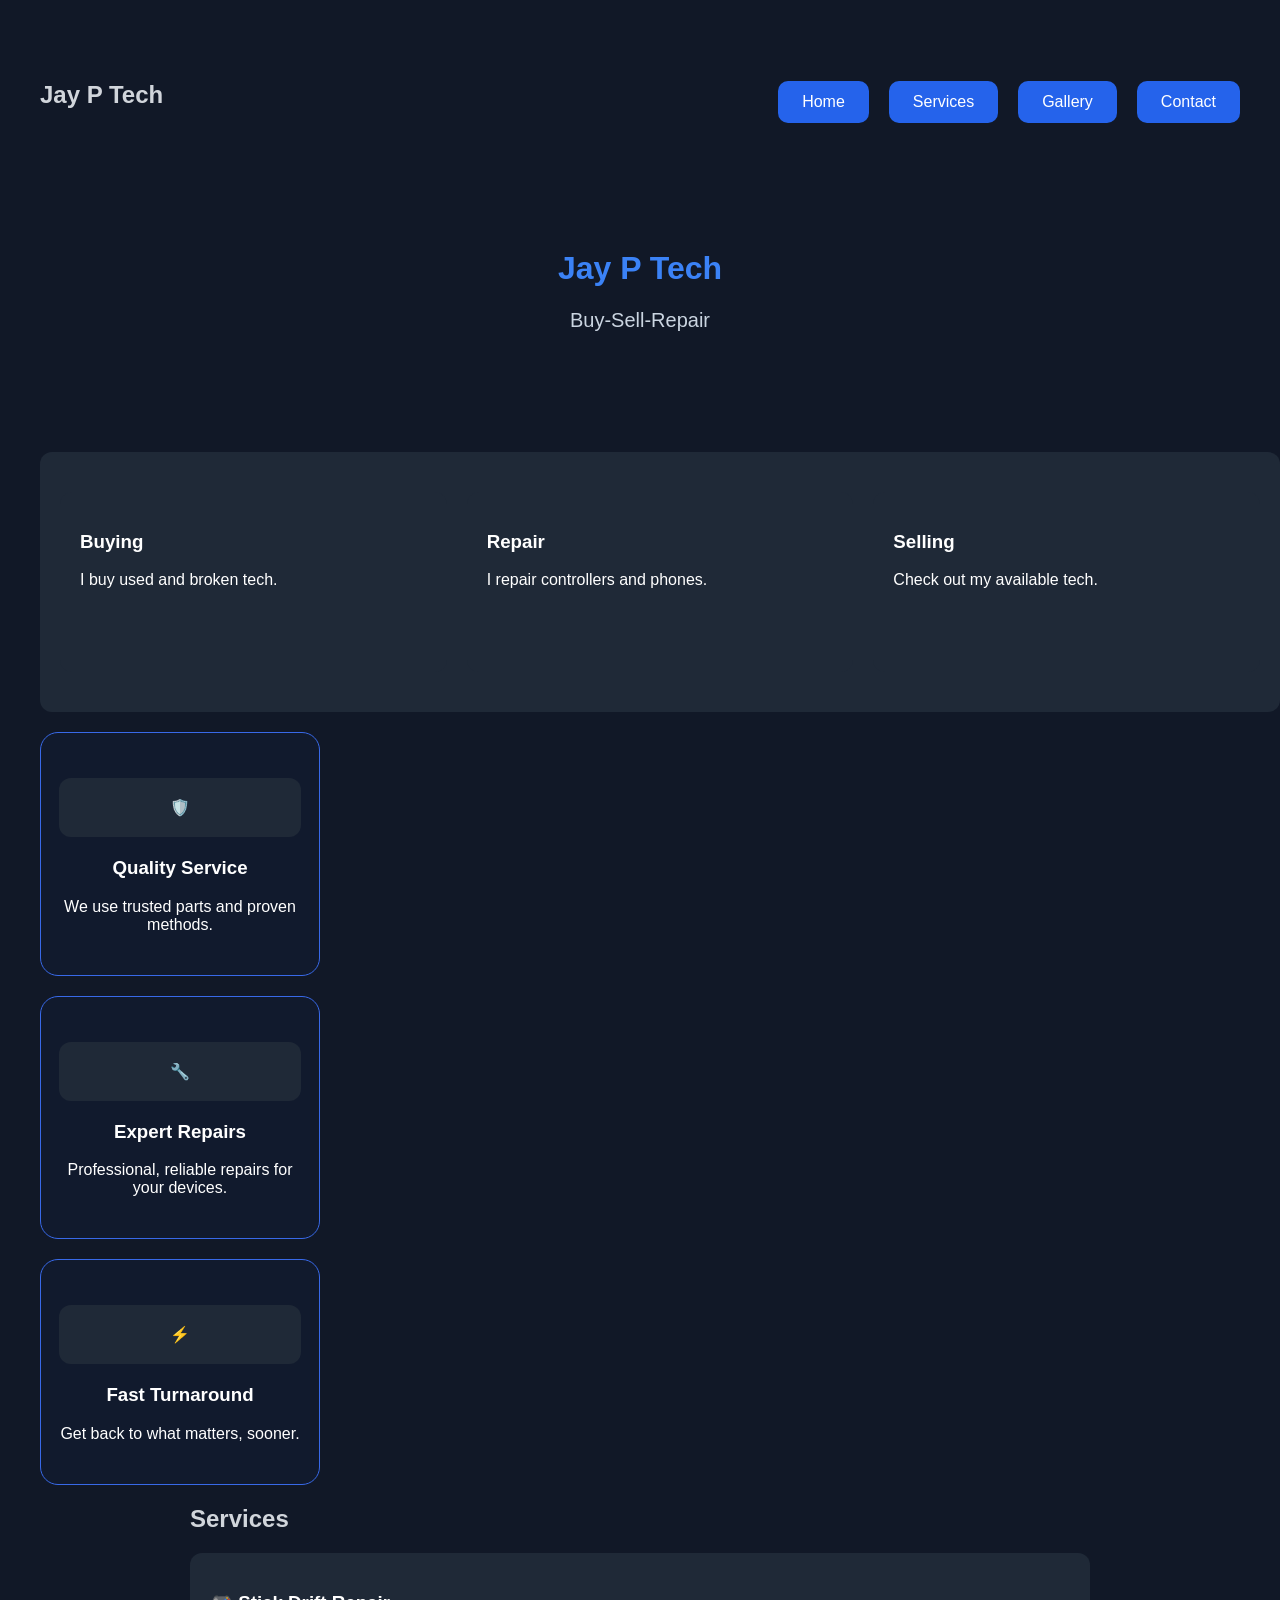
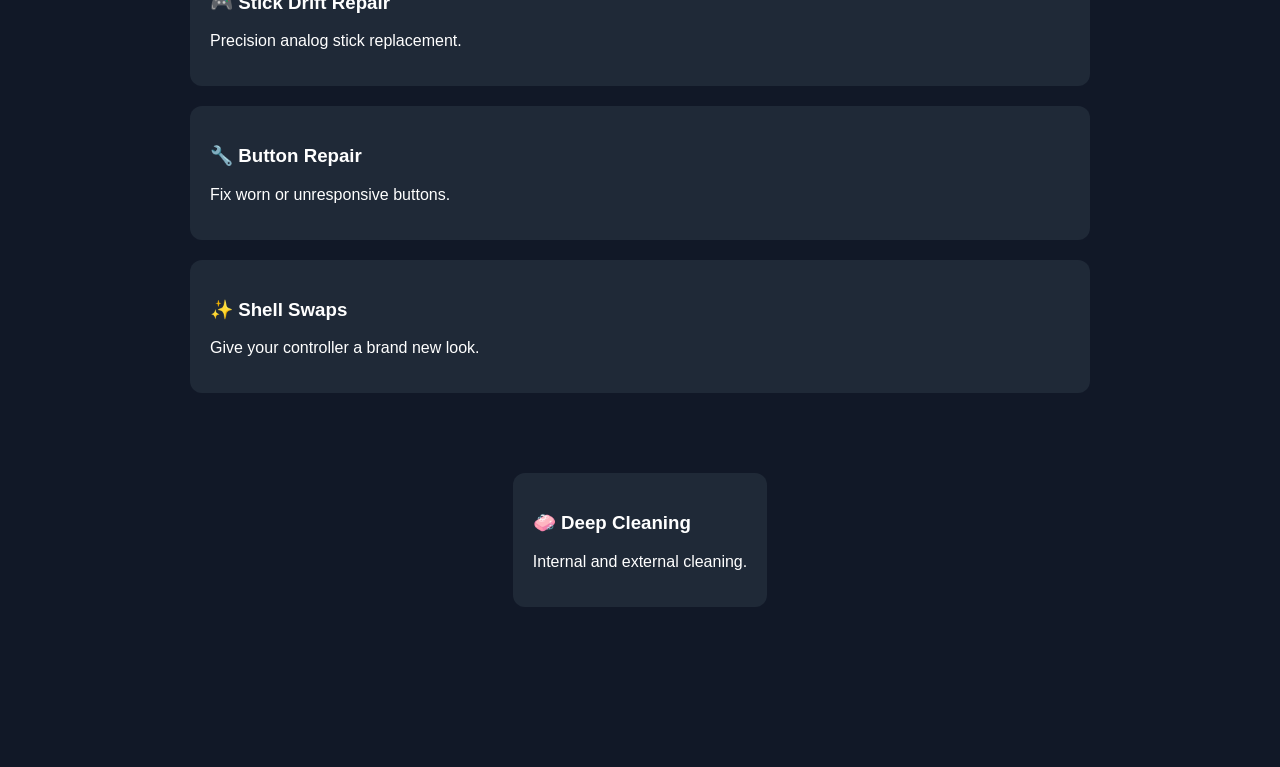
<file: index.html>
<!DOCTYPE html>
<html>
   <nav>
    <h2>Jay P Tech</h2>

    <ul>
        <li><a href="index.html">Home</a></li>
        <li><a href="services.html">Services</a></li>
        <li><a href="gallery.html">Gallery</a></li>
        <li><a href="contact.html">Contact</a></li>
    </ul>
</nav>

<header>
    <h1>Jay P Tech</h1>
    <p>Buy-Sell-Repair</p>
</header>
<head>
   <title>Jay P Tech</title>
    <link rel="stylesheet" href="style.css">
</head>
<body>
<div class="boxes">
  <div class="box">
    <h3>Buying</h3>
    <p>I buy used and broken tech.</p>
  </div>

  <div class="box">
    <h3>Repair</h3>
    <p>I repair controllers and phones.</p>
  </div>

  <div class="box">
    <h3>Selling</h3>
    <p>Check out my available tech.</p>
  </div>
</div>
   
   <div class="feature-box">
    <div class="feature-icon">🛡️</div>
    <h3>Quality Service</h3>
    <p>We use trusted parts and proven methods.</p>
  </div>
<div class="feature-box">
    <div class="feature-icon">🔧</div>
    <h3>Expert Repairs</h3>
    <p>Professional, reliable repairs for your devices.</p>
  </div>
  <div class="feature-box">
    <div class="feature-icon">⚡</div>
    <h3>Fast Turnaround</h3>
    <p>Get back to what matters, sooner.</p>
  </div>
   <section id="services">
    <h2>Services</h2>

    <div>
        <h3>🎮 Stick Drift Repair</h3>
        <p>Precision analog stick replacement.</p>
    </div>
      
   <div>
        <h3>🔧 Button Repair</h3>
        <p>Fix worn or unresponsive buttons.</p>
    </div>

    <div>
        <h3>✨ Shell Swaps</h3>
        <p>Give your controller a brand new look.</p>
    </div>
</section>
<section class="features">

    <div>
        <h3>🧼 Deep Cleaning</h3>
        <p>Internal and external cleaning.</p>
    </div>
</section>
</body>
</html>
</file>
<file: style.css>
body {
    background-color: #111827;
    color: white;
    font-family: Arial, sans-serif;
    margin: 0;
    padding: 40px;
}

h1 {
    color: #3b82f6;
}

h2 {
    color: #d1d5db;
}

li {
    margin-bottom: 10px;
}
header{
    text-align:center;
    padding:80px 20px;
}

header p{
    color:#cbd5e1;
    font-size:20px;
}

a{
    display:inline-block;
    margin-top:25px;
    background:#2563eb;
    color:white;
    padding:12px 24px;
    text-decoration:none;
    border-radius:10px;
}

section{
    max-width:900px;
    margin:auto;
}

div{
    background:#1f2937;
    padding:20px;
    margin:20px 0;
    border-radius:12px;
}
nav{
    display:flex;
    justify-content:space-between;
    align-items:center;
}

nav ul{
    display:flex;
    gap:20px;
    list-style:none;
    padding:0;
}

nav a{
    color:white;
    text-decoration:none;
}
.services {
  padding: 80px 8%;
  text-align: center;
}

.services h1 {
  font-size: 40px;
  margin-bottom: 10px;
}

.services-intro {
  margin-bottom: 45px;
}

.services-grid {
  display: grid;
  grid-template-columns: repeat(2, 1fr);
  gap: 25px;
}

.service-card {
  display: flex;
  align-items: center;
  text-align: left;
  gap: 20px;
  padding: 20px;
  border-radius: 15px;
  background: #f5f5f5;
  transition: transform 0.2s ease;
}

.service-card:hover {
  transform: translateY(-5px);
}

.service-card img {
  width: 120px;
  height: 120px;
  object-fit: cover;
  border-radius: 12px;
  flex-shrink: 0;
}

.service-info h2 {
  margin-bottom: 8px;
}

.service-info p {
  line-height: 1.5;
  margin: 0;
}
.features {
    display: flex;
  justify-content: center;
  gap: 18px;
  margin: 60px auto 100px;
  padding: 0 20px;
}

.feature-box {
  width: 30%;
  max-width: 280px;
  min-height: 170px;
  background: #111a2d;
  border: 1px solid #3869e8;
  border-radius: 18px;
  padding: 25px 18px;
  text-align: center;
  box-sizing: border-box;
}
.boxes {
  display: flex;
  flex-direction: row;
  gap: 20px;
  width: 100%;
}

.box {
  flex: 1;
  min-height: 180px;
  padding: 20px;
  box-sizing: border-box;
}
</file>
